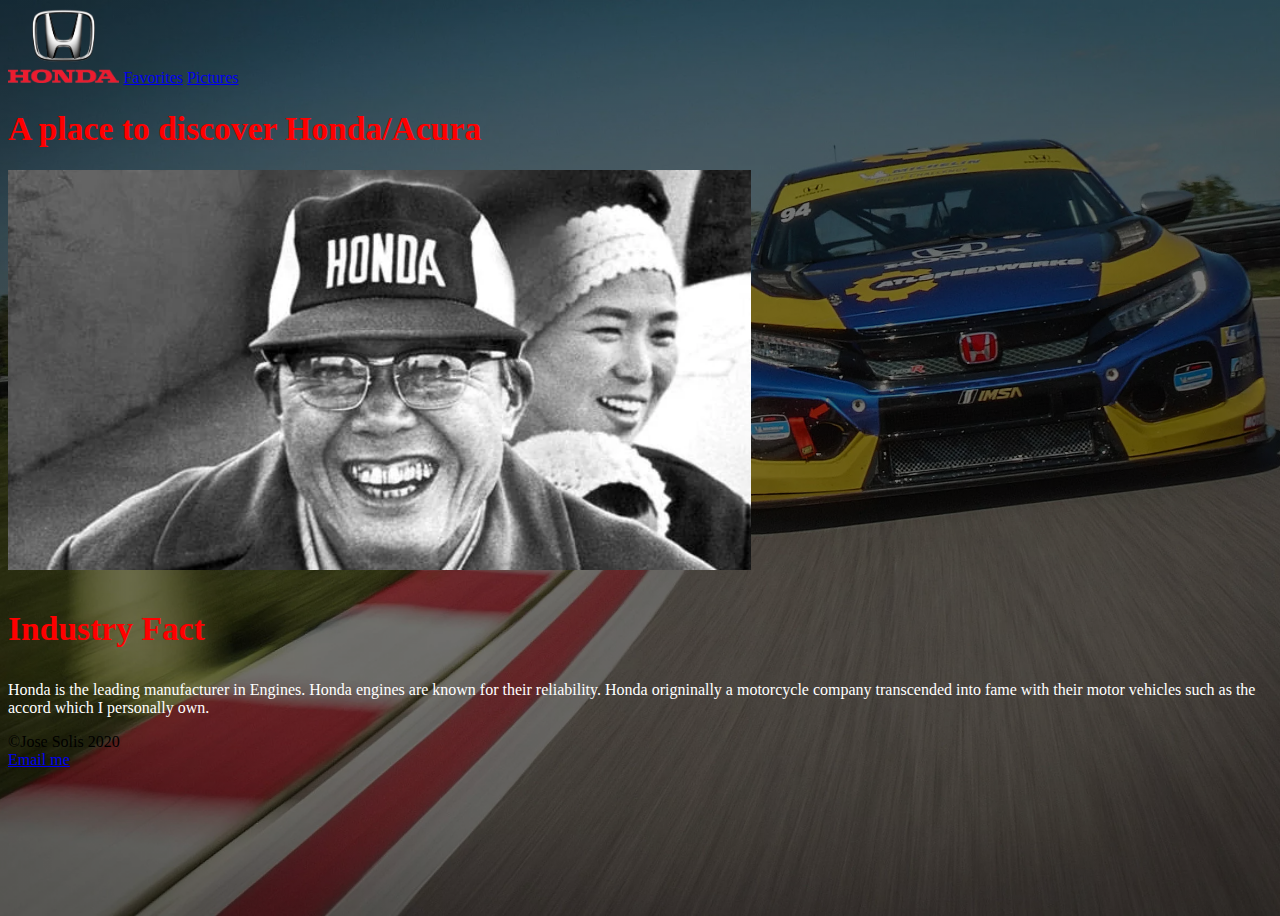
<file: index.html>
<!DOCTYPE html>
<html lang="en">
<head>
    <meta charset="utf-8">
    <title>Everything Honda</title>
    <link rel="stylesheet" type="text/css" href="css/styles.css">


</head>


<body>

    <header>
        <nav>
            <a href="index.html"><img src="images/logo.png" height="75" alt="logo"></a>
            <a href="features.html">Favorites</a>
            <a href="pics.html">Pictures</a>
        </nav>
    </header>

    <main>

        <h1> A place to discover Honda/Acura</h1>

        <h2 class="somename"> <img src="images/logo6.jpg" height="400" alt="logo6"></h2>
        <h3>Industry Fact</h3>
        <p id="someone">Honda is the leading manufacturer in Engines. Honda engines are known for their reliability. Honda origninally a motorcycle company transcended into fame with their motor vehicles such as the accord which I personally own.
        </p>






    </main>

    <footer>
        &copy;Jose Solis 2020 <br>
        <a href="mailto:jsolis5@mail.naz.edu">Email me</a>

    </footer>


</body></html>
</file>
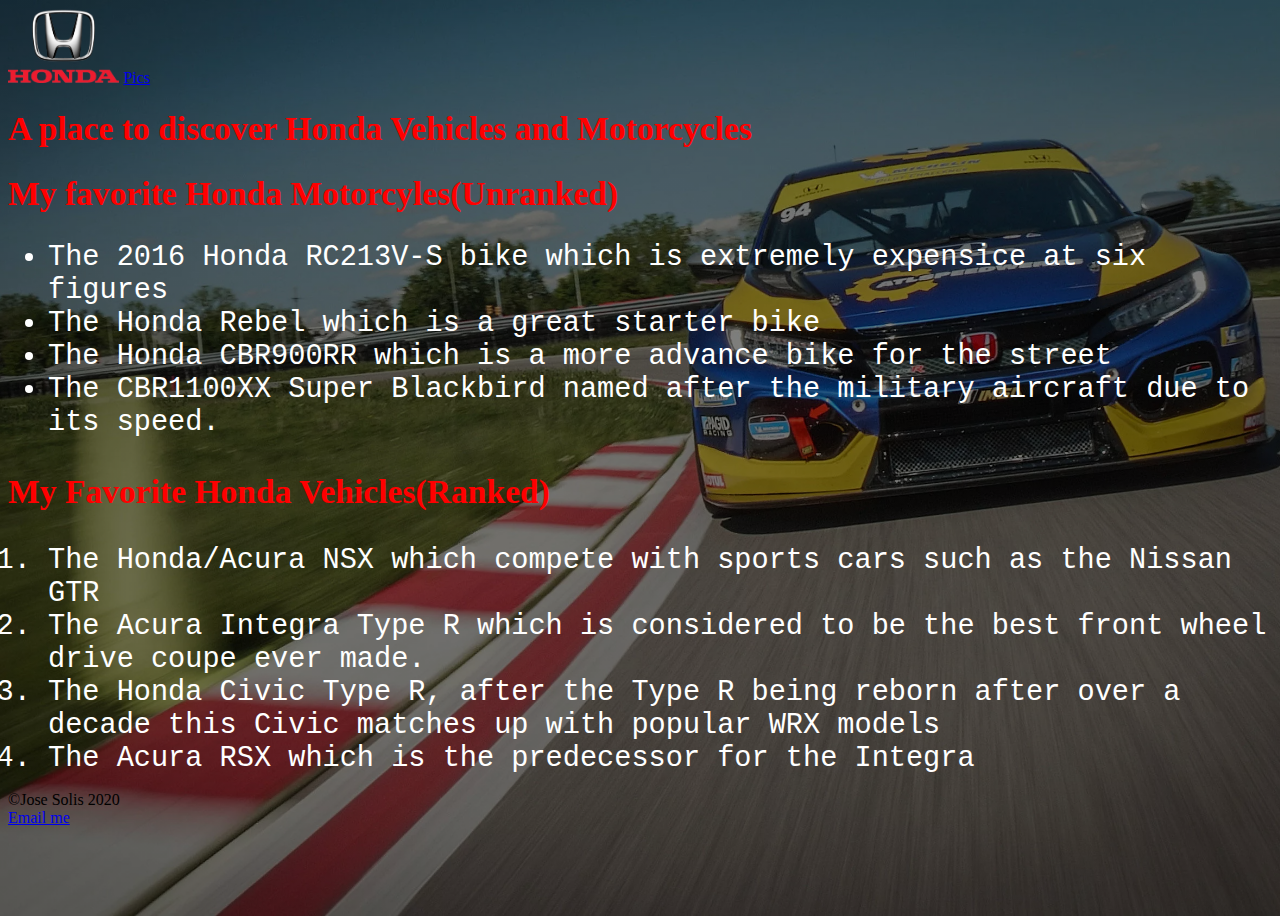
<file: features copy.html>
<!DOCTYPE html>
<html lang="en">
<head>
    <meta charset="utf-8">
    <title>Favorites</title>
    <link rel="stylesheet" type="text/css" href="css/styles.css">
</head>


<body>

    <header>
        <nav>
            <a href="index.html"><img src="images/logo.png" height="75" alt="logo"></a>
            <a href="pics.html">Pics</a>

        </nav>
    </header>

    <main>

        <h1>A place to discover Honda Vehicles and Motorcycles</h1>


        <h2 style="color: red">My favorite Honda Motorcyles(Unranked)</h2>



        <ul>


            <li>The 2016 Honda RC213V-S bike which is extremely expensice at six figures</li>
            <li>The Honda Rebel which is a great starter bike</li>
            <li>The Honda CBR900RR which is a more advance bike for the street</li>
            <li>The CBR1100XX Super Blackbird named after the military aircraft due to its speed.</li>


        </ul>
<h3>My Favorite Honda Vehicles(Ranked) </h3>

        <ol>
            <li>The Honda/Acura NSX which compete with sports cars such as the Nissan GTR</li>
            <li>The Acura Integra Type R which is considered to be the best front wheel drive coupe ever made. </li>
            <li>The Honda Civic Type R, after the Type R being reborn after over a decade this Civic matches up with popular WRX models</li>
            <li>The Acura RSX which is the predecessor for the Integra</li>
        </ol>

    </main>

    <footer>
        &copy;Jose Solis 2020 <br>
        <a href="mailto:jsolis5@mail.naz.edu">Email me</a>

    </footer>


</body></html>
</file>
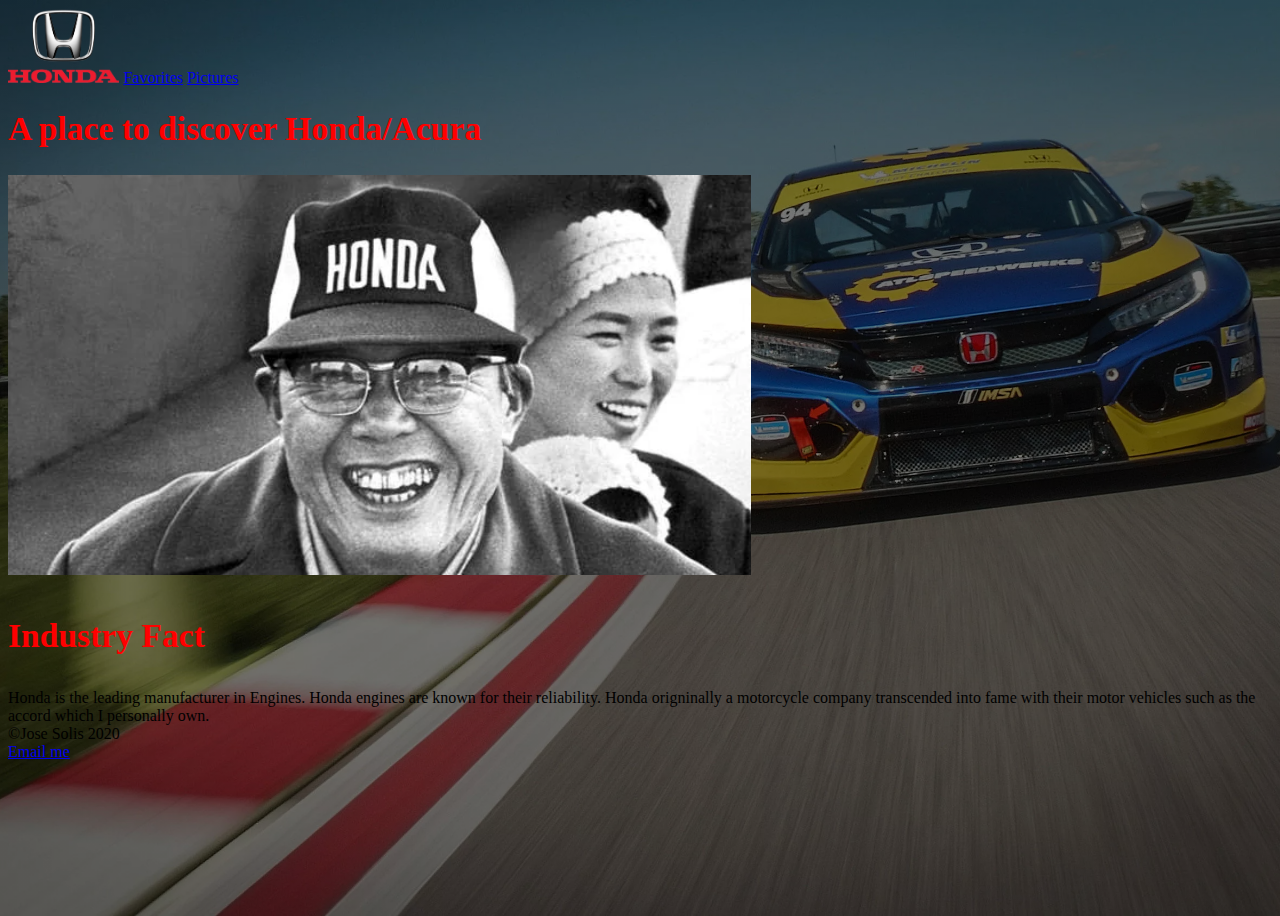
<file: index copy.html>
<!DOCTYPE html>
<html lang="en">
<head>
    <meta charset="utf-8">
    <title>Everything Honda</title>
    <link rel="stylesheet" type="text/css" href="css/styles.css">


</head>


<body>

    <header>
        <nav>
            <a href="index.html"><img src="images/logo.png" height="75" alt="logo"></a>
            <a href="features.html">Favorites</a>
            <a href="pics.html">Pictures</a>
        </nav>
    </header>

    <main>

        <h1>A place to discover Honda/Acura</h1>

        <h2> <img src="images/logo6.jpg" height="400" alt="logo6"></h2>
        <h3>Industry Fact</h3>
        Honda is the leading manufacturer in Engines. Honda engines are known for their reliability. Honda origninally a motorcycle company transcended into fame with their motor vehicles such as the accord which I personally own.







    </main>

    <footer>
        &copy;Jose Solis 2020 <br>
        <a href="mailto:jsolis5@mail.naz.edu">Email me</a>

    </footer>


</body></html>
</file>
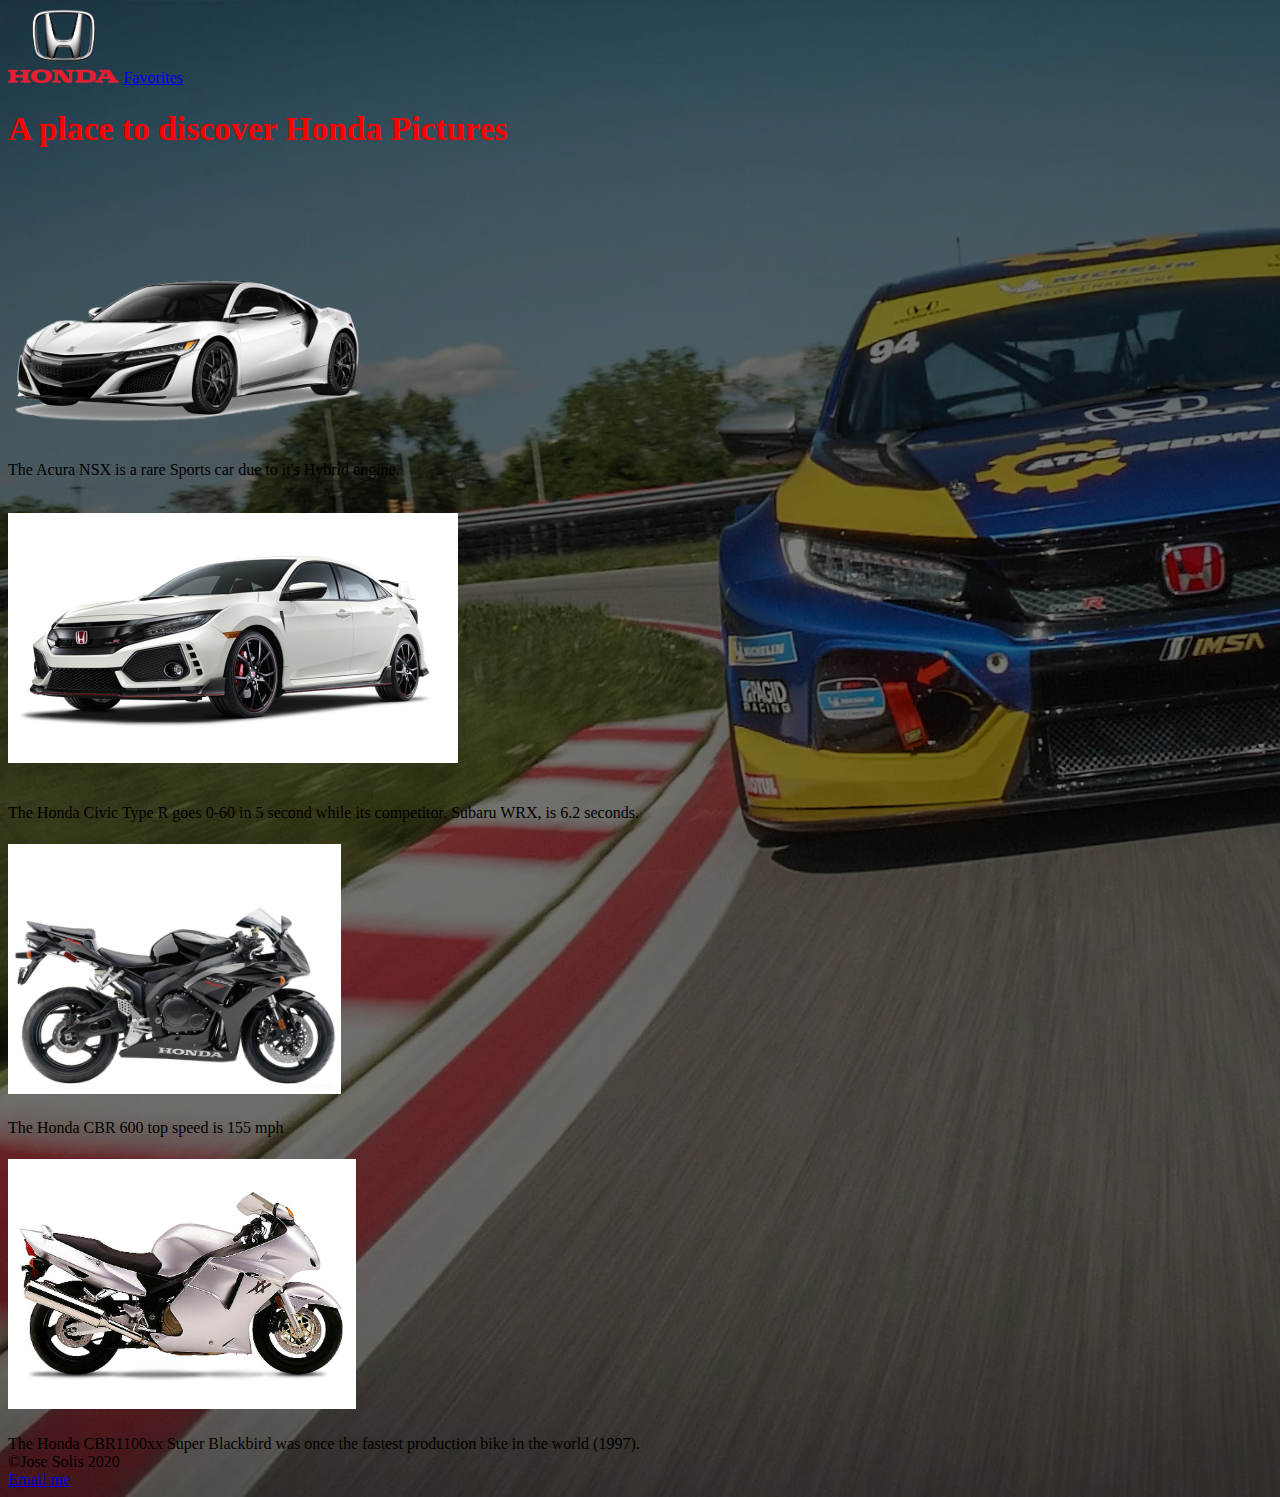
<file: pics copy.html>
<!DOCTYPE html>
<html lang="en">

<head>
    <meta charset="utf-8">
    <title>Pictures</title>
    <link rel="stylesheet" type="text/css" href="css/styles.css">
    
  
</head>


<body>

    <header>
        <nav>
            <a href="index.html"><img src="images/logo.png" height="75" alt="logo"></a>
            <a href="features.html">Favorites</a>

        </nav>
    </header>

    <main>

        <h1>A place to discover Honda Pictures</h1>

        <h2>
            <img src="images/logo2.png" height="250" alt="logo2"></h2>
        The Acura NSX is a rare Sports car due to it's Hybrid engine.

        <h3>
            <img src="images/logo3.png" height="250" alt="logo3"></h3>The Honda Civic Type R goes 0-60 in 5 second while its competitor, Subaru WRX, is 6.2 seconds.
        <h4><img src="images/logo4.jpg" height="250" alt="logo4"></h4>The Honda CBR 600 top speed is 155 mph
        <h5> <img src="images/logo5.jpg" height="250" alt="logo5"></h5>The Honda CBR1100xx Super Blackbird was once the fastest production bike in the world (1997).


    </main>

    <footer>
        &copy;Jose Solis 2020 <br>
        <a href="mailto:jsolis5@mail.naz.edu">Email me</a>

    </footer>


</body>

</html>
</file>
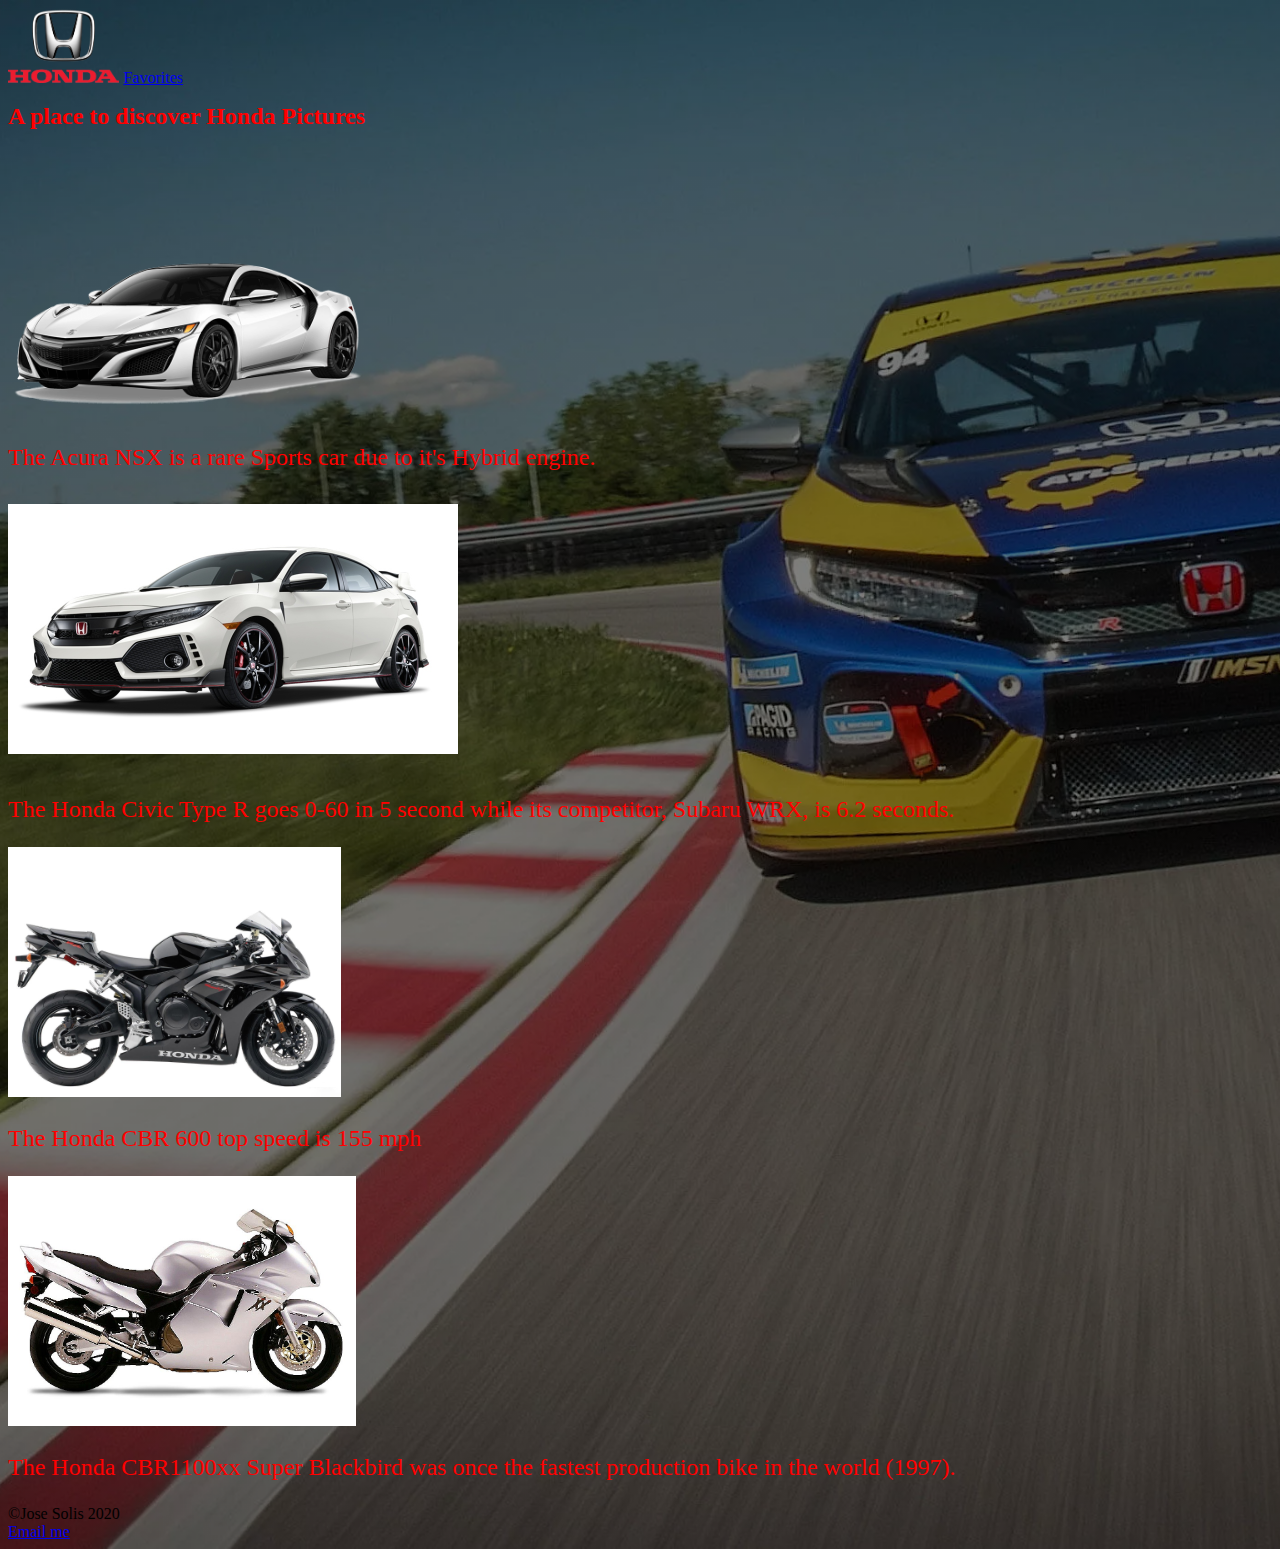
<file: pics.html>
<!DOCTYPE html>
<html lang="en">

<head>
    <meta charset="utf-8">
    <title>Pictures</title>
    <link rel="stylesheet" type="text/css" href="css/styles.css">

    <style>
        h1 {
            color: rgb(10, 0, 255);
            font-family: cursive
        }
    </style>
</head>


<body>

    <header>
        <nav>
            <a href="index.html"><img src="images/logo.png" height="75" alt="logo"></a>
            <a href="features.html">Favorites</a>

        </nav>
    </header>

    <main>

        <h1 class="somename">A place to discover Honda Pictures</h1>

        <h2>
            <img src="images/logo2.png" height="250" alt="logo2"></h2>
        <p class = "somename"> The Acura NSX is a rare Sports car due to it's Hybrid engine.
        </p>
        <h3><img src="images/logo3.png" height="250" alt="logo3"></h3>
        <p class = "somename"> The Honda Civic Type R goes 0-60 in 5 second while its competitor, Subaru WRX, is 6.2 seconds.</p>
        <h4><img src="images/logo4.jpg" height="250" alt="logo4"></h4>
        <p class = "somename"> The Honda CBR 600 top speed is 155 mph </p>
        <h5> <img src="images/logo5.jpg" height="250" alt="logo5"></h5>
        <p class = "somename">The Honda CBR1100xx Super Blackbird was once the fastest production bike in the world (1997). </p>


    </main>

    <footer>
        &copy;Jose Solis 2020 <br>
        <a href="mailto:jsolis5@mail.naz.edu">Email me</a>

    </footer>


</body></html>
</file>
<file: css/styles.css>
html {
    box-sizing: border-box;
    margin: 0;
    
}  

    h1,
    h2 {
        color: rgb(10, 0, 255);
        font-family: cursive;
        font font-weight: 100;
        font-size: 100
    }

    body {
        background-image: linear-gradient(rgba(0, 0, 0, 0.5), rgba(0, 0, 0, 0.5)), url("../images/logo7.jpg");
        background-size: cover;
        background-position: center;
        min-height: 100vh;
    }

    /*.pics img {
    padding: lem;
    margin: lem;
    height: auto;
    width: 150px;
    margin: 0;
    overflow: hidden;
    opacity: 0.7;
    transform: scale(1/15);
    transition: transform 0.5s, opacity 0.5s,0;
}*/
    .somename {
        color: red;
        font-style: normal;
        font-size: 1.5em;
    }

    #someone {
        color: white;
        font-family: cursive;
 .       font-size: 2.1em
    }

    h1,
    h2,
    h3 {
        color: red;
        font-size: 2.1em;
        font-stretch: condensed;
    }

     li  {
        color: white;
        font-size: 2.2em;
        font-family: monospace;

    }
</file>
